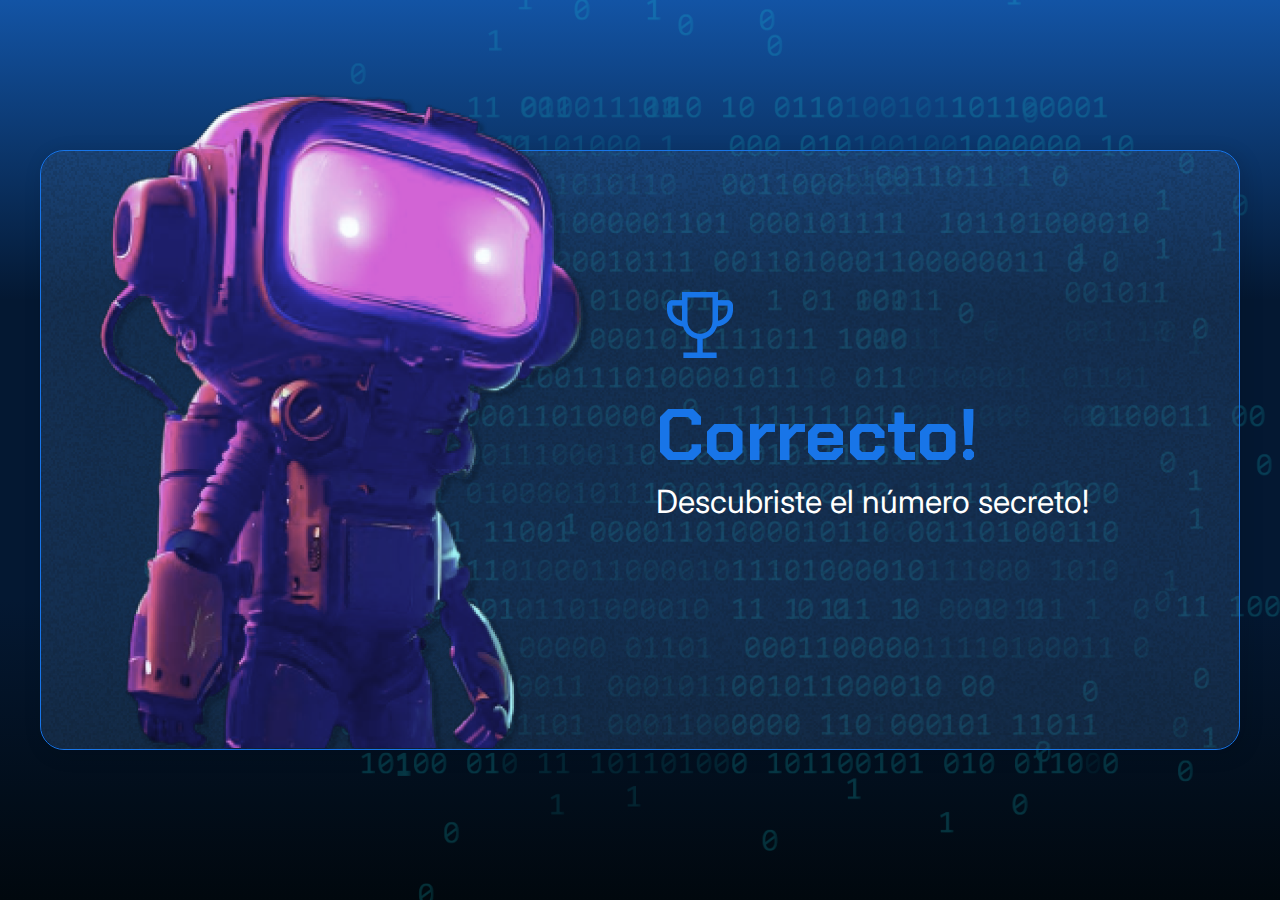
<file: section_01/index.html>
<!DOCTYPE html>
<html lang="en">

<head>
    <meta charset="UTF-8">
    <meta name="viewport" content="width=device-width, initial-scale=1.0">
    <link rel="preconnect" href="https://fonts.googleapis.com">
    <link rel="preconnect" href="https://fonts.gstatic.com" crossorigin>
    <link href="https://fonts.googleapis.com/css2?family=Chakra+Petch:wght@700&family=Inter:wght@400;700&display=swap"
        rel="stylesheet">
    <link rel="stylesheet" href="style.css">
    <title>JS Game</title>
</head>

<body>
    <div class="container">
        <div class="container__contenido">
            <img src="./img/robot.png" alt="Robot" class="container__imagen-robot" />
            <div class="container__informaciones">
                <img src="./img/trophy.png" alt="Icono de trofeo" />
                 <div class="container__texto">
                    <h1><span class="container__texto-azul">Correcto!</span></h1>
                    <h2>Descubriste el número secreto!</h2>
                </div>
            </div>
        </div>
    </div>
</body>
<script src="app.js"></script>
</html>
</file>
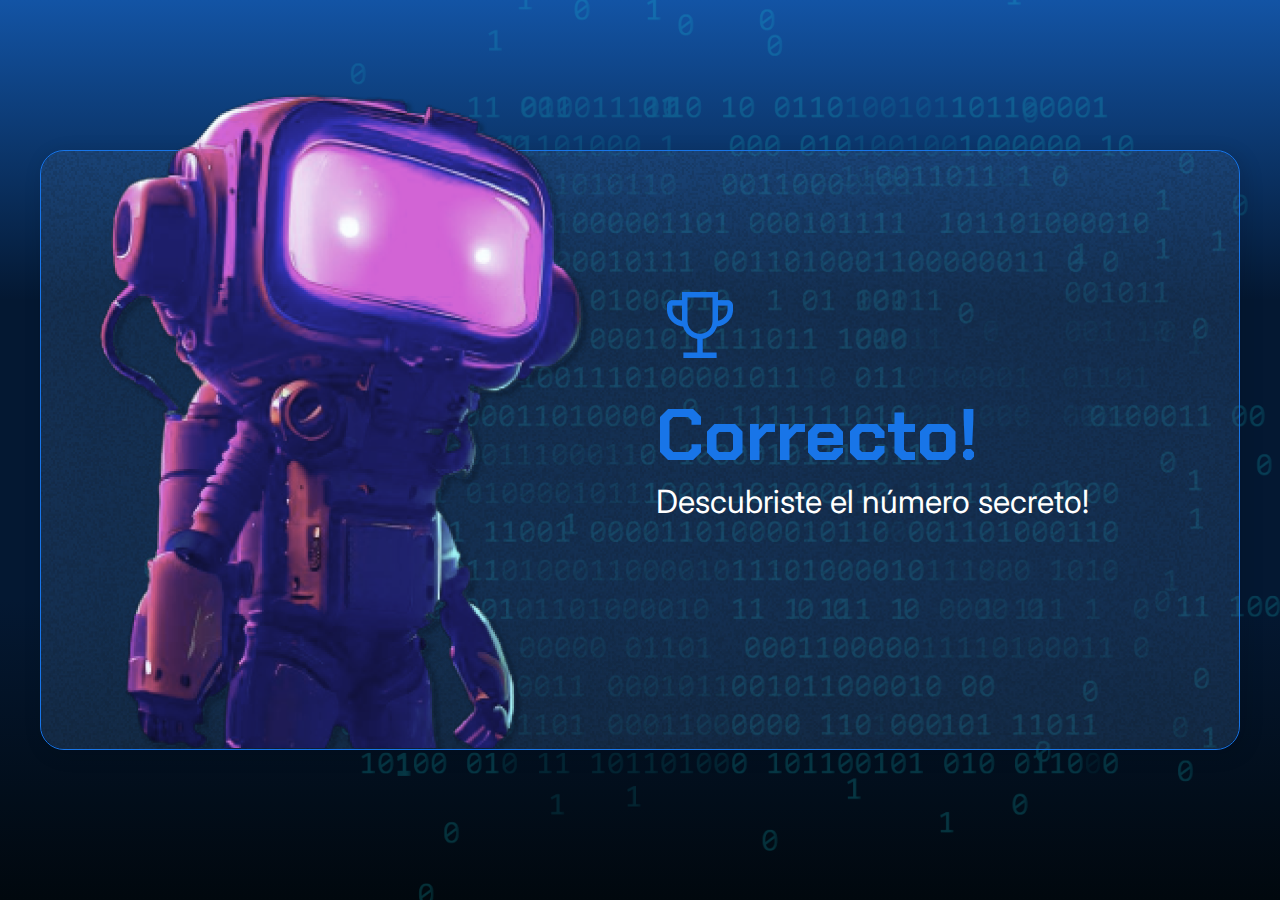
<file: clone/2034-logica-programacion-1-aula1/index.html>
<!DOCTYPE html>
<html lang="en">

<head>
    <meta charset="UTF-8">
    <meta name="viewport" content="width=device-width, initial-scale=1.0">
    <link rel="preconnect" href="https://fonts.googleapis.com">
    <link rel="preconnect" href="https://fonts.gstatic.com" crossorigin>
    <link href="https://fonts.googleapis.com/css2?family=Chakra+Petch:wght@700&family=Inter:wght@400;700&display=swap"
        rel="stylesheet">
    <link rel="stylesheet" href="style.css">
    <title>JS Game</title>
</head>

<body>
    <div class="container">
        <div class="container__contenido">
            <img src="./img/robot.png" alt="Robot" class="container__imagen-robot" />
            <div class="container__informaciones">
                <img src="./img/trophy.png" alt="Icono de trofeo" />
                 <div class="container__texto">
                    <h1><span class="container__texto-azul">Correcto!</span></h1>
                    <h2>Descubriste el número secreto!</h2>
                </div>
            </div>
        </div>
    </div>
</body>
</html>
</file>
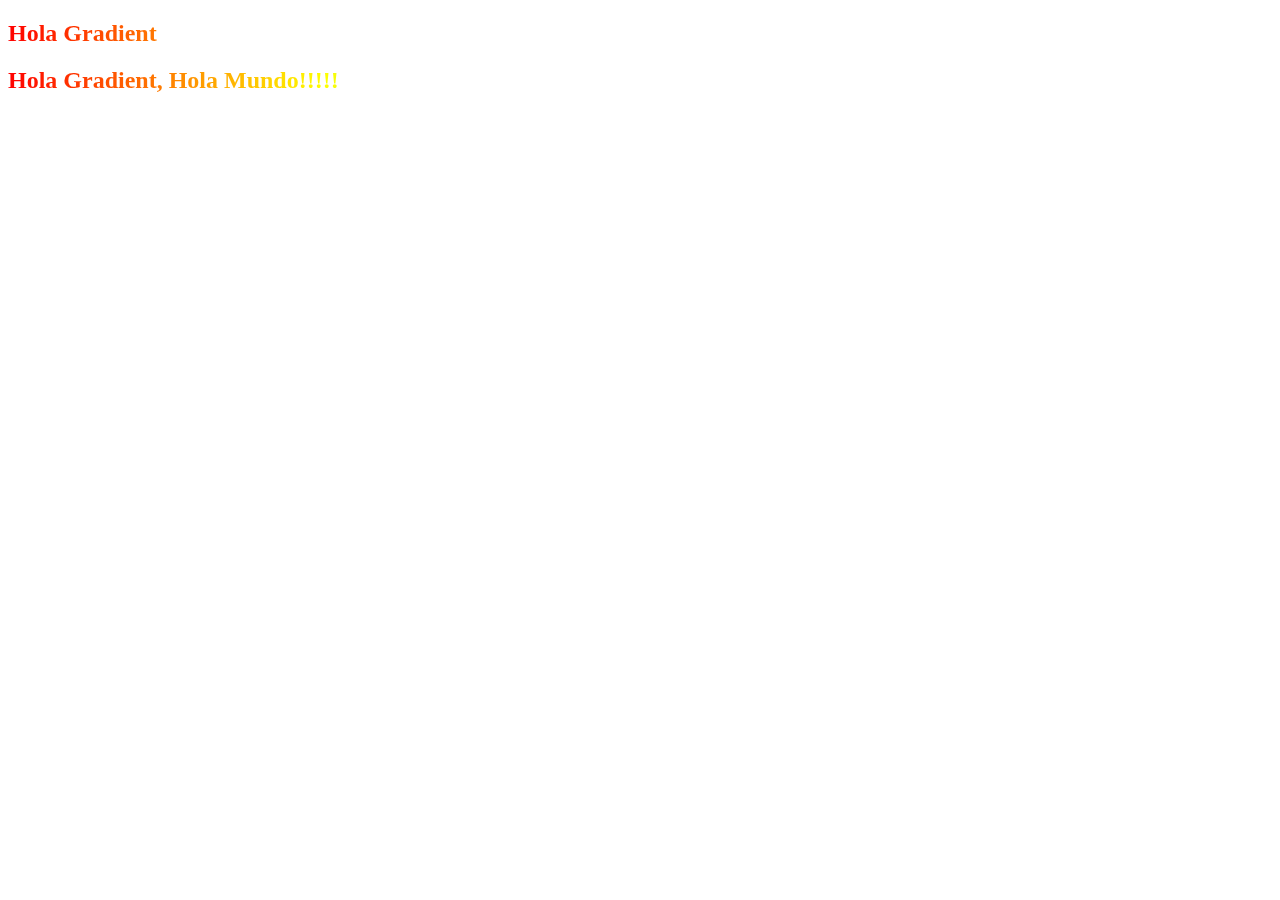
<file: exercise/gradients/index.html>
<!DOCTYPE html>
<html lang="en">
<head>
    <meta charset="UTF-8">
    <title>Title</title>
    <link rel="stylesheet" href="style.css"></link>
</head>
<body>
<h2>Hola Gradient</h2>
<h2>Hola Gradient, Hola Mundo!!!!!</h2>

</body>
</html>
</file>
<file: section_01/style.css>
* {
    box-sizing: border-box;
    margin: 0;
    padding: 0;
    color: white;
}

body {
    background: linear-gradient(#1354A5 0%, #041832 33.33%, #041832 66.67%, #01080E 100%);
    height: 100vh;
    display: flex;
    align-items: center;
    justify-content: center;
}


body::before {
    background-image: url("img/code.png");
    background-repeat: no-repeat;
    background-position: right;
    content: "";
    display: block;
    position: absolute;
    width: 100%;
    height: 100%;
    opacity: 0.4;
}

.container {
    width: 1200px;
    height: 600px;
    display: flex;
    align-items: center;
    justify-content: space-between;
    border-radius: 24px;
    border: 1px solid #1875E8;
    box-shadow: 4px 4px 20px 0px rgba(1, 8, 14, 0.15);
    background-image: url("img/Ruido.png");
    background-size: 100% 100%;
    position: relative;
}

.container__contenido {
    display: flex;
    align-items: center;
    position: absolute;
    bottom: 0;
}

.container__informaciones {
    flex: 1;
    padding: 20px;
}

.container__boton {
    border-radius: 16px;
    background: #1875E8;
    padding: 16px 24px;
    width: 100%;
    font-size: 24px;
    font-weight: 700;
    border: none;
    margin-top: 16px;
}

.container__texto {
    margin: 16px 0 16px 0;
}

.container__texto-azul {
    color: #1875E8;
}

h1 {
    font-family: 'Chakra Petch', sans-serif;
    font-size: 72px;
}

h2,
p,
button {
    font-family: 'Inter', sans-serif;
}

h2 {
    font-size: 32px;
    font-weight: 400;
}
</file>
<file: clone/2034-logica-programacion-1-aula1/style.css>
* {
    box-sizing: border-box;
    margin: 0;
    padding: 0;
    color: white;
}

body {
    background: linear-gradient(#1354A5 0%, #041832 33.33%, #041832 66.67%, #01080E 100%);
    height: 100vh;
    display: flex;
    align-items: center;
    justify-content: center;
}


body::before {
    background-image: url("img/code.png");
    background-repeat: no-repeat;
    background-position: right;
    content: "";
    display: block;
    position: absolute;
    width: 100%;
    height: 100%;
    opacity: 0.4;
}

.container {
    width: 1200px;
    height: 600px;
    display: flex;
    align-items: center;
    justify-content: space-between;
    border-radius: 24px;
    border: 1px solid #1875E8;
    box-shadow: 4px 4px 20px 0px rgba(1, 8, 14, 0.15);
    background-image: url("img/Ruido.png");
    background-size: 100% 100%;
    position: relative;
}

.container__contenido {
    display: flex;
    align-items: center;
    position: absolute;
    bottom: 0;
}

.container__informaciones {
    flex: 1;
    padding: 20px;
}

.container__boton {
    border-radius: 16px;
    background: #1875E8;
    padding: 16px 24px;
    width: 100%;
    font-size: 24px;
    font-weight: 700;
    border: none;
    margin-top: 16px;
}

.container__texto {
    margin: 16px 0 16px 0;
}

.container__texto-azul {
    color: #1875E8;
}

h1 {
    font-family: 'Chakra Petch', sans-serif;
    font-size: 72px;
}

h2,
p,
button {
    font-family: 'Inter', sans-serif;
}

h2 {
    font-size: 32px;
    font-weight: 400;
}
</file>
<file: exercise/gradients/style.css>
h2 {
    background: linear-gradient(to right, #FF0000 0%, #FFFF00 25%,
    #05C1FF 50%, #FFFF00 75%, #FF0000 100%);
    -webkit-background-clip: text;
    -webkit-text-fill-color: transparent;
}
</file>
